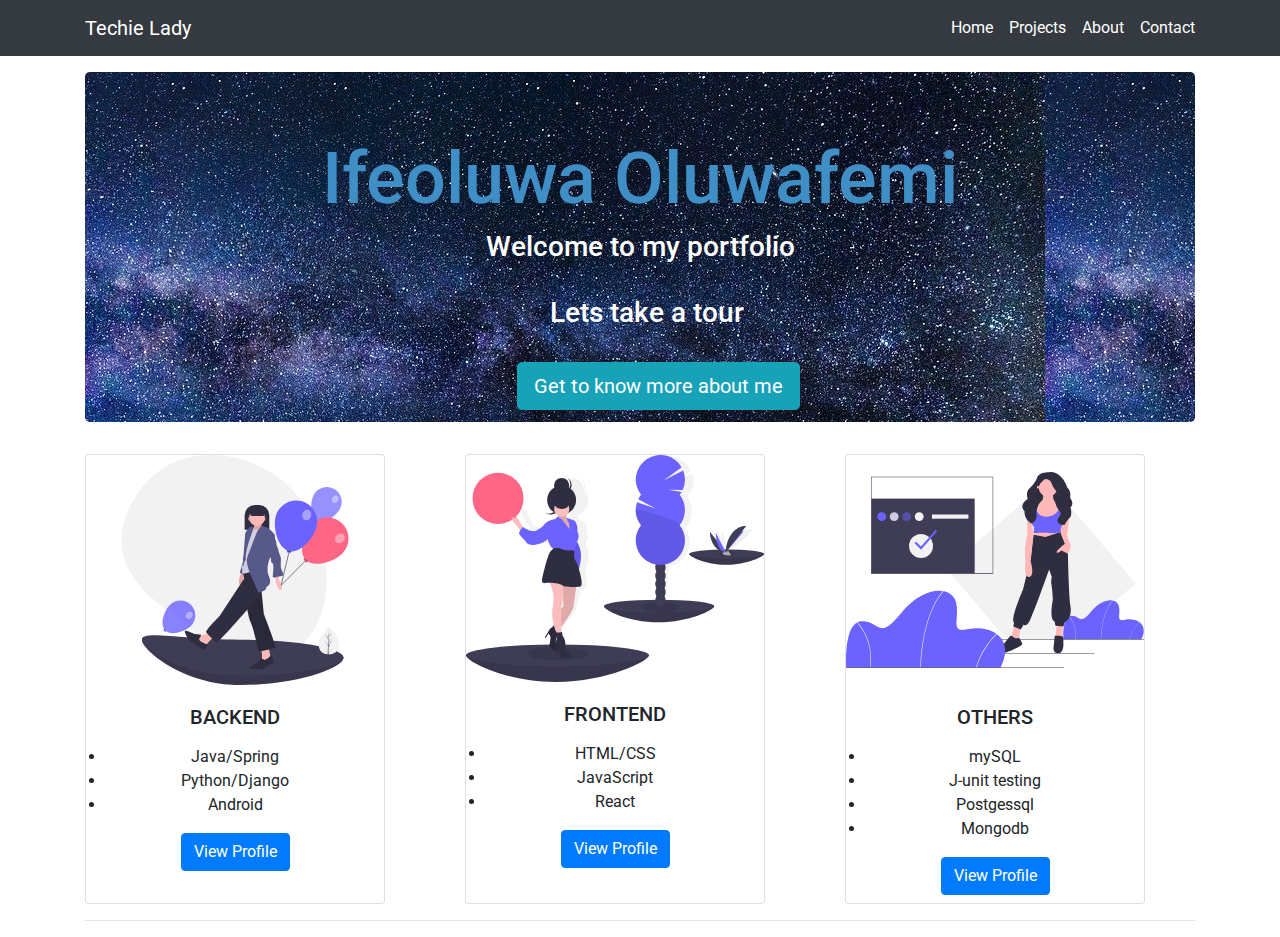
<file: index.html>
<!DOCTYPE html>
<html lang="en">
<head>
<meta charset="utf-8">
<meta name="viewport" content="width=device-width, initial-scale=1, shrink-to-fit=no">
<title>My portfolio</title>
<link rel="stylesheet" href="index.css">
<link rel="preconnect" href="https://fonts.gstatic.com">
<link href="https://fonts.googleapis.com/css2?family=Roboto:ital,wght@0,300;0,500;1,300;1,500&display=swap" rel="stylesheet">
<script src="util.js"></script>
<link rel="stylesheet" href="https://stackpath.bootstrapcdn.com/bootstrap/4.5.0/css/bootstrap.min.css">
<link rel="stylesheet" href="https://maxcdn.bootstrapcdn.com/font-awesome/4.7.0/css/font-awesome.min.css">
<script src="https://code.jquery.com/jquery-3.5.1.min.js"></script>
<!-- <script src="https://cdn.jsdelivr.net/npm/popper.js@1.16.0/dist/umd/popper.min.js"></script> -->
<script src="https://stackpath.bootstrapcdn.com/bootstrap/4.5.0/js/bootstrap.min.js"></script>
</head>
<body>
    <nav class="navbar navbar-expand-md navbar-dark bg-dark mb-3">
        <div class="container">
            <a href="index.html" class="navbar-brand mr-3">Techie Lady</a>
            <button type="button" class="navbar-toggler" data-toggle="collapse" data-target="#navbarCollapse">
                <span class="navbar-toggler-icon"></span>
            </button>
            <div class="collapse navbar-collapse" id="navbarCollapse" >
                <div class="navbar-nav">
                    <a href="index.html" class="nav-item nav-link active" >Home</a>
                    <a href="projects.html" class="nav-item nav-link active" >Projects</a>
                    <a href="about.html" class="nav-item nav-link active" >About</a>
                    <a href="contact.html" class="nav-item nav-link active" >Contact</a>
                </div>
            
            </div>
        </div>    
    </nav>
<div class="container">
    <div class="jumbotron">
        <h1 id="name">Ifeoluwa Oluwafemi</h1>
        <h3>Welcome to my portfolio </h3>&nbsp;&nbsp;&nbsp;
        <h3>&nbsp;&nbsp;Lets take a tour</h3>
        <p><a href="about.html"  class="btn btn-info btn-lg" style="margin-left: 25rem; margin-top: 1.5rem;font-family: 'Roboto', sans-serif;">Get to know more about me</a></p>
        <!-- <img src="images/img5.svg" class="animal"> -->
    </div>
    <div class="row">
        <div class="col-md-4">
        <div class="card" style="width: 300px;height: 450px;">
            <img src="images/img6.svg" class="card-img-top" alt="..." height="230px">
            <div class="card-body text-center">
                <h5 class="card-title">BACKEND</h5>
                <p class="card-text"><li>Java/Spring</li> <li>Python/Django</li>
                <li>Android</li></p>
                <a href="projects.html" class="btn btn-primary">View Profile</a>
            </div>
        </div>
    </div>
        <div class="col-md-4">
            <div class="card" style="width: 300px;height: 450px;">
                <img src="images/img7.svg" class="card-img-top" alt="...">
                <div class="card-body text-center">
                    <h5 class="card-title">FRONTEND</h5>
                    <p class="card-text"><li>HTML/CSS</li>
                    <li>JavaScript</li> <li>React</li></p>
                    <a href="projects.html" class="btn btn-primary">View Profile</a>
                </div>
            </div>
        </div>
        <div class="col-md-4">
            <div class="card" style="width: 300px; height: 450px;">
                <img src="images/img8.svg" class="card-img-top" alt="..." height="230px">
                <div class="card-body text-center">
                    <h5 class="card-title">OTHERS</h5>
                    <p class="card-text"><li>mySQL</li> <LI>J-unit testing</LI>
                    <li>Postgessql</li> <li>Mongodb</li></p>
                    <a href="projects.html" class="btn btn-primary">View Profile</a>
                </div>
            </div>
        </div>
    </div>
    <hr>
    <!-- <footer> -->
        <!-- <div class="row">
            <div class="col-md-6">
                <p>Copyright &copy; 2020 Techie Lady</p>
            </div>
            <div class="col-md-6 text-md-right">
                <a href="#" class="text-dark">Terms of Use</a> 
                <span class="text-muted mx-2">|</span> 
                <a href="#" class="text-dark">Privacy Policy</a>
            </div>
        </div>
    </footer> -->
</div>
</body>

<!-- we used .mb-3, .ml-auto, mx-2 etc to adjust spacing between the elements. (margin-utilty)
    and  classes .text-dark, .text-muted, .text-md-right are text (text-utility)
    utility classes to adjust color and alignment of text
-->
</html>
<!-- © 2020 GitHub, Inc. -->
</file>
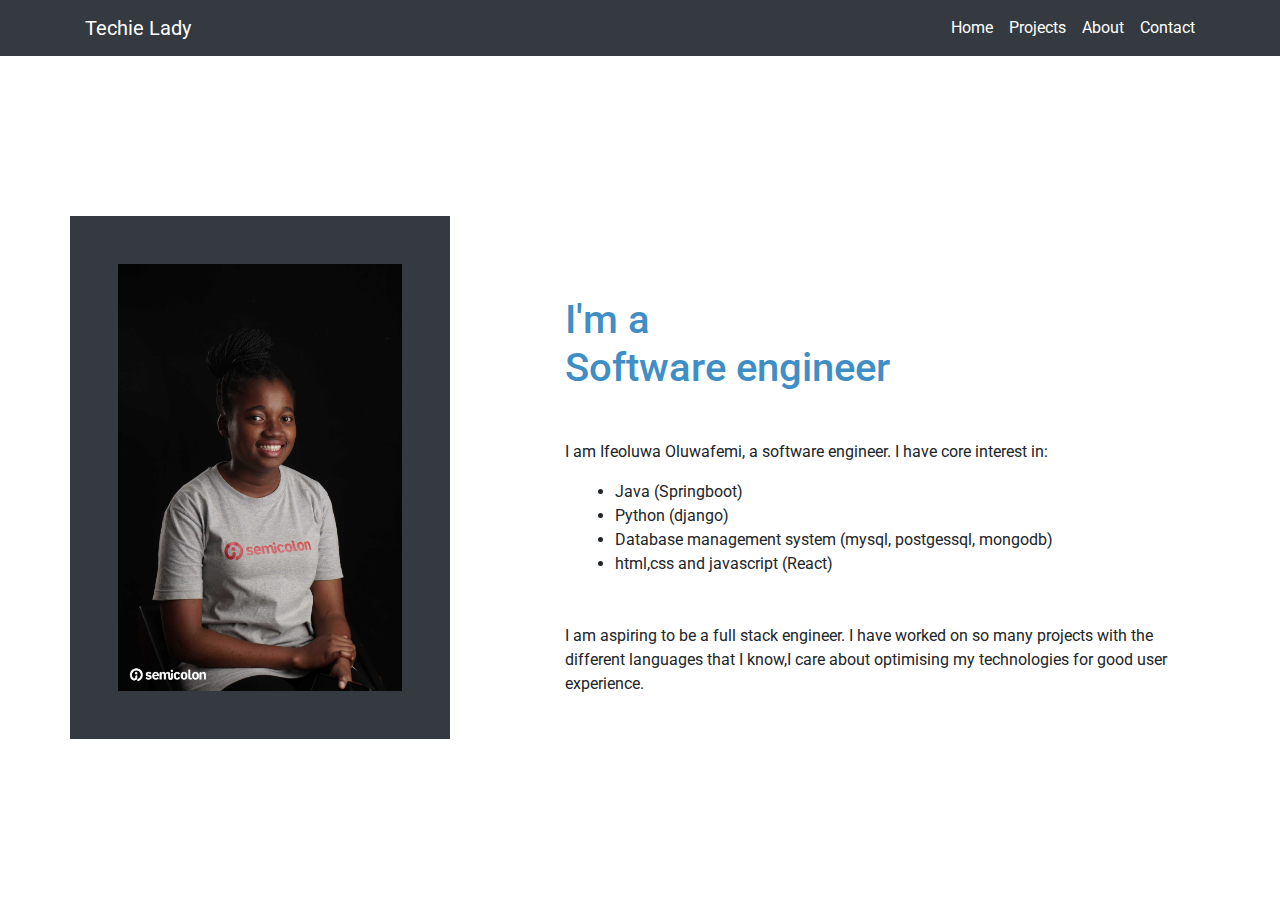
<file: about.html>
<!DOCTYPE html>
<html lang="en">
<head>
    <meta charset="UTF-8">
    <link rel="stylesheet" href="index.css">
    <link rel="stylesheet" href="https://stackpath.bootstrapcdn.com/bootstrap/4.5.0/css/bootstrap.min.css">
    <link rel="stylesheet" href="https://maxcdn.bootstrapcdn.com/font-awesome/4.7.0/css/font-awesome.min.css">
    <link rel="preconnect" href="https://fonts.gstatic.com">
    <link href="https://fonts.googleapis.com/css2?family=Roboto:ital,wght@0,300;0,500;1,300;1,500&display=swap" rel="stylesheet">
    <script src="https://code.jquery.com/jquery-3.5.1.min.js"></script>
    <!-- <script src="https://cdn.jsdelivr.net/npm/popper.js@1.16.0/dist/umd/popper.min.js"></script> -->
    <script src="https://stackpath.bootstrapcdn.com/bootstrap/4.5.0/js/bootstrap.min.js"></script>
    <meta name="viewport" content="width=device-width, initial-scale=1.0">
    <title>About me</title>
    <style>
        h1{
            margin-left: 100px;
            margin-top: 80px;
            font-family: 'Roboto', sans-serif;
        
        }
        p{
            margin-left: 100px;
            margin-block-start: 3em;
            font-family: 'Roboto', sans-serif;
        }
        li{
            margin-left: 150px; 
            font-family: 'Roboto', sans-serif;
        }
    </style>
</head>
<body>
    <nav class="navbar navbar-expand-md navbar-dark bg-dark mb-3">
        <div class="container">
            <a href="index.html" class="navbar-brand mr-3">Techie Lady</a>
            <button type="button" class="navbar-toggler" data-toggle="collapse" data-target="#navbarCollapse">
                <span class="navbar-toggler-icon"></span>
            </button>
            <div class="collapse navbar-collapse" id="navbarCollapse">
                <div class="navbar-nav">
                    <a href="index.html" class="nav-item nav-link active">Home</a>
                    <a href="projects.html" class="nav-item nav-link active">Projects</a>
                    <a href="about.html" class="nav-item nav-link active">About</a>
                    <a href="contact.html" class="nav-item nav-link active">Contact</a>
                </div>
                
            </div>
        </div>    
    </nav>

    <div class="container pt-3">
        <div class="row" style="padding-top: 8rem;">
            <div class="col-md-4 p-5 bg-dark">
                <img class="" src="images/img3.jpg" alt="about me" width="100%"  style="background-color: black;">
            </div>
            <div class="col-md-8">
                <div> 
                    <h1>I'm a <br /> Software engineer</h1> 
                    <p>I am Ifeoluwa Oluwafemi, a software engineer. I have core interest in:</p> <li>Java (Springboot)</li> <li>Python (django)</li> <li>Database management system (mysql, postgessql, mongodb)</li> <li> html,css and javascript (React)</li>
                    <p>I am aspiring to be a full stack engineer. I have worked on so many projects with the different languages that I know,I care about optimising
                        my technologies for good user experience.</p>
                 </div>
            </div>
        </div>
    </div>
    
    
    </div>
    <!-- <div class="card" style=" width: 300px;">
        <img src="Images/IMG_20191124_081100_2 (3).jpg" alt="myImage" class="card-img-top" width="70%" height="50%">
        <div class="card-body-text-center">
            <h5 class="card-title">Oluwafemi Ifeoluwa</h5>
            <p class="card-text">Ife is a Software engineer and developer based in Lagos.
                She is specialised in Java,HTML5,CSS,Python and JavaScript
            </p>
            <a href="#" class="btn btn-primary">View profile</a>
        </div>
    </div> -->
    

</body>
</html>
</file>
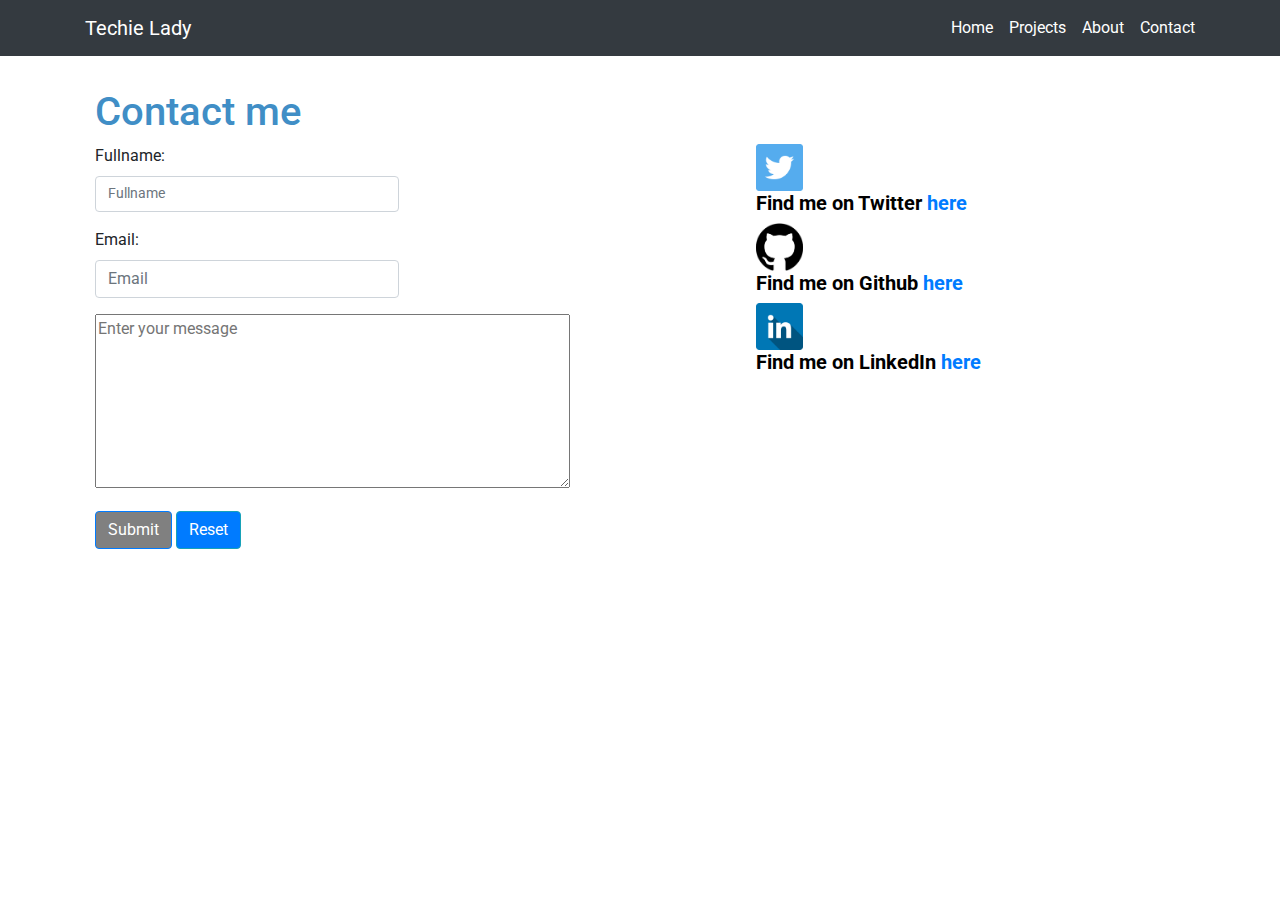
<file: contact.html>
<!DOCTYPE html>
<html lang="en">
<head>
    <meta charset="UTF-8">
    <link rel="stylesheet" href="index.css">
    <link rel="stylesheet" href="https://stackpath.bootstrapcdn.com/bootstrap/4.5.0/css/bootstrap.min.css">
    <link rel="stylesheet" href="https://maxcdn.bootstrapcdn.com/font-awesome/4.7.0/css/font-awesome.min.css">
    <link rel="preconnect" href="https://fonts.gstatic.com">
    <link href="https://fonts.googleapis.com/css2?family=Roboto:ital,wght@0,300;0,500;1,300;1,500&display=swap" rel="stylesheet">
    <script src="https://code.jquery.com/jquery-3.5.1.min.js"></script>
    <!-- <script src="https://cdn.jsdelivr.net/npm/popper.js@1.16.0/dist/umd/popper.min.js"></script> -->
    <script src="https://stackpath.bootstrapcdn.com/bootstrap/4.5.0/js/bootstrap.min.js"></script>
    <meta name="viewport" content="width=device-width, initial-scale=1.0">
    <title>Contact me</title>
    <style>
        .first{
            width: 100%;
            height: 84vh;
            padding-top: 1rem;
            padding-bottom: 4rem;
            margin-top: 0px;
            padding-right: 50px;
            padding-left: 50px;
        }
        .second{
            background-color: white;
            height: 110%;
            width: 100%;
            padding: 0px;
            margin: auto;
            padding-bottom: 25px;
        }
        .form-control{
            width: 50%;
        }
        .btn-primary{
            background-color: gray;
        }
        .col-md-5 > img{
            width: 10%;
        }
        .container-fluid{
            padding-left: 45px;
        }
        h1{
            padding-left: 45px;
        }
        .btn-info{
            margin-bottom: 20px;
            background-color: #007bff;
        }
        .btn-info:hover{
            background-color: gray;
        }
        #name{
            font-size: 0.9rem;
            text-align: left;
        }
    </style>
</head>
<body>
    <nav class="navbar navbar-expand-md navbar-dark bg-dark mb-3">
        <div class="container">
            <a href="index.html" class="navbar-brand mr-3">Techie Lady</a>
            <button type="button" class="navbar-toggler" data-toggle="collapse" data-target="#navbarCollapse">
                <span class="navbar-toggler-icon"></span>
            </button>
            <div class="collapse navbar-collapse" id="navbarCollapse">
                <div class="navbar-nav">
                    <a href="index.html" class="nav-item nav-link active">Home</a>
                    <a href="projects.html" class="nav-item nav-link active">Projects</a>
                    <a href="about.html" class="nav-item nav-link active">About</a>
                    <a href="contact.html" class="nav-item nav-link active">Contact</a>
                </div>
            
            </div>
        </div>    
    </nav>
    <div class="first">
        <div class="second">
            <h1>Contact me</h1>
            <form action="/mail_form.php" method="post" id="contact-form">
                <div class="row">
                <div class="col-md-7">
                    <div class="container-fluid">

                        <div class="form-group mr-2">
                            <label for="name">Fullname:</label>
                            <input type="text" class="form-control" id="name" placeholder="Fullname" >
                        </div>

                        <div class="form-group mr-2">
                            <label for="inputEmail">Email:   </label>
                            <input type="email" class="form-control" id="inputEmail" placeholder="Email">
                        </div>

                        <div class="form-group mr-2">
                            <textarea name="Message" id="Message" cols="50" rows="7" placeholder="Enter your message"></textarea>
                        </div>

                        <button type="submit"  class="btn btn-primary">Submit</button>
                        <button type="reset"  class="btn btn-info">Reset</button>
                    </div>
                </div>
                <div class="col-md-5">
                    <img src="images/twitter.png" class="pics">
                    <h5 style="font-weight: bold; color: black;">Find me on Twitter <a href="https://twitter.com/Techie_ladie" target="_blank">here</a></h5>
                    <img src="images/github.png" class="pics">
                    <h5 style="font-weight: bold; color: black;">Find me on Github <a href="https://github.com/Ifeoluwa5983" target="_blank">here</a></h5>
                    <img src="images/linkedin.webp" class="pics">
                    <h5 style="font-weight: bold; color: black;">Find me on LinkedIn <a href="https://www.linkedin.com/in/ifeoluwa-oluwafemi-2946ab1b2/" target="_blank">here</a></h5>
                </div>
            </form>
        </div>
        </div>
    </div>
</body>

<script>
    const constraints = {
        name: {
            presence: { allowEmpty: false }
        },
        email: {
            presence: { allowEmpty: false },
            email: true
        },
        message: {
            presence: { allowEmpty: false }
        }
    };

    const form = document.getElementById('contact-form');

    form.addEventListener('submit', function (event) {
        const formValues = {
            name: form.elements.name.value,
            email: form.elements.email.value,
            message: form.elements.message.value
        };

        const errors = validate(formValues, constraints);

        if (errors) {
            event.preventDefault();
            const errorMessage = Object
                .values(errors)
                .map(function (fieldValues) {
                    return fieldValues.join(', ')
                })
                .join("\n");

            alert(errorMessage);
        }
    }, false);
</script>
</body>
</html>
</file>
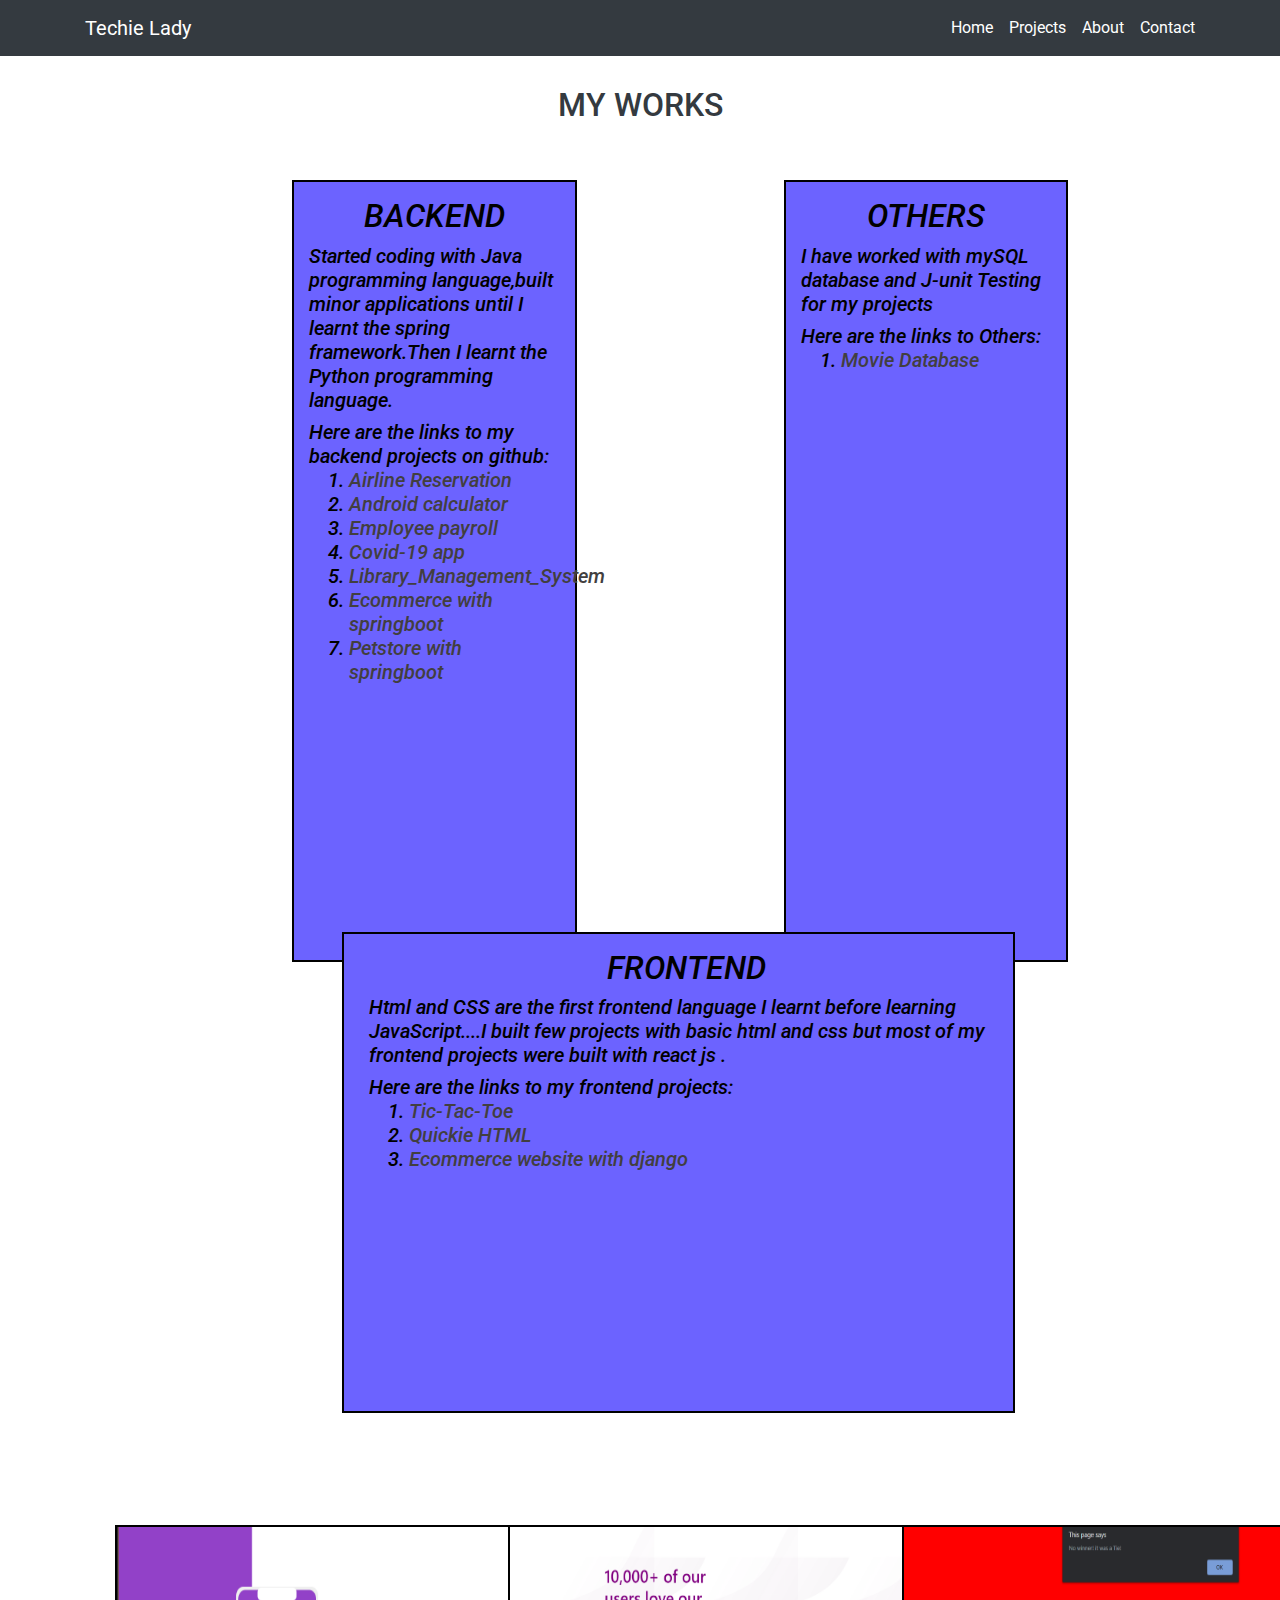
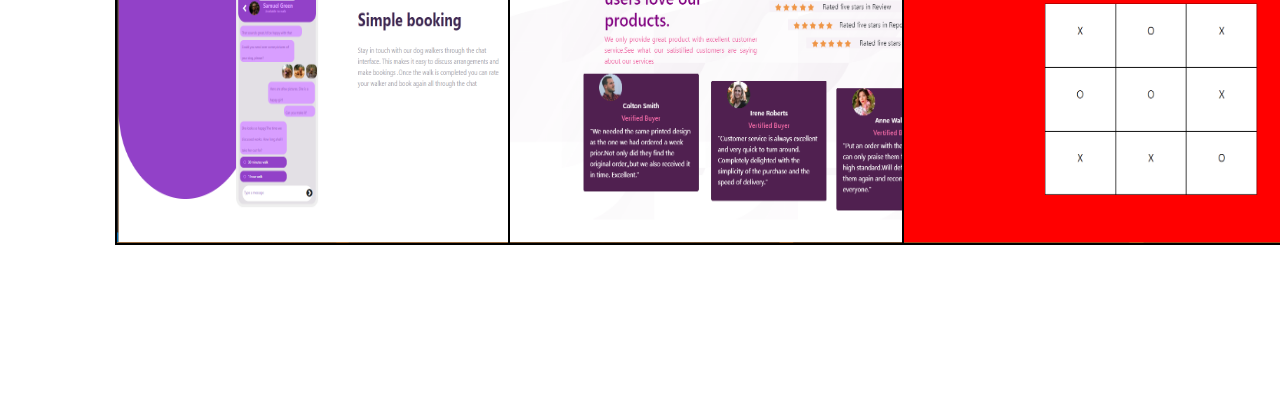
<file: projects.html>
<!DOCTYPE html>
<html lang="en">
<head>
    <meta charset="UTF-8">
    <link rel="stylesheet" href="index.css">
    <link rel="preconnect" href="https://fonts.gstatic.com">
<link href="https://fonts.googleapis.com/css2?family=Roboto:ital,wght@0,300;0,500;1,300;1,500&display=swap" rel="stylesheet">
    <link rel="stylesheet" href="https://stackpath.bootstrapcdn.com/bootstrap/4.5.0/css/bootstrap.min.css">
    <link rel="stylesheet" href="https://maxcdn.bootstrapcdn.com/font-awesome/4.7.0/css/font-awesome.min.css">
    <script src="https://code.jquery.com/jquery-3.5.1.min.js"></script>
    <!-- <script src="https://cdn.jsdelivr.net/npm/popper.js@1.16.0/dist/umd/popper.min.js"></script> -->
    <script src="https://stackpath.bootstrapcdn.com/bootstrap/4.5.0/js/bootstrap.min.js"></script>
    <meta name="viewport" content="width=device-width, initial-scale=1.0">
    <style>
        body{
            background-color: white;
            color: black;
        }
        .row{
            height: 90%;
            padding-bottom: 150px;
            padding-left: 100px;
            margin-left: auto;
            margin-right: auto;
            background-color: white;
           
        }
        h1{
            text-align: center;
            font-style:normal;
            font-size:xx-large;
            color: #343A40;
            margin-top: 30px;
        }
        .mydivision{
            padding-left: 15px;
            border: 2px solid black ; 
            text-align: left;
            background-color: #6C63FF;
            height: 150%;
            font-style: italic;
            padding-right: 15px;
            padding-top: 15px;
        }
        .mydivision2{
            padding-left: 25px;
            background-color:  #6C63FF;
            border: 2px solid black ; 
            text-align: left;
            height: 100%;
            font-style: italic;
            padding-right: 10px;
            margin-top: 5rem;
            padding-top: 15px;
            margin-bottom: 9rem;
            margin-right: 53px;
            margin-left: 50px;
        }
        .mydivision3{
            padding-left: 15px;
            background-color:  #6C63FF;
            border: 2px solid black ;
            text-align: left; 
            height: 150%;
            font-style: italic;
            padding-right: 15px;
            padding-top: 15px;
        }
        h2{
            font-style: italic;
            text-align: center;
        }
        a{
            color: rgb(66, 63, 63);
        }
        .images{
            width: 60rem;
            height: 40rem;
            margin-top: 4rem;
        }
       
    </style>
    <title>Projects</title>
</head>
<body>
    <nav class="navbar navbar-expand-md navbar-dark bg-dark mb-3">
        <div class="container">
            <a href="index.html" class="navbar-brand mr-3">Techie Lady</a>
            <button type="button" class="navbar-toggler" data-toggle="collapse" data-target="#navbarCollapse">
                <span class="navbar-toggler-icon"></span>
            </button>
            <div class="collapse navbar-collapse" id="navbarCollapse">
                <div class="navbar-nav">
                    <a href="index.html" class="nav-item nav-link active">Home</a>
                    <a href="projects.html" class="nav-item nav-link active">Projects</a>
                    <a href="about.html" class="nav-item nav-link active">About</a>
                    <a href="contact.html" class="nav-item nav-link active">Contact</a>
                </div>
                
            </div>
        </div>    
    </nav>
    <h1>MY WORKS</h1><br><br>
    <div class="row">
        <div class="col-md-5" style="padding-left: 12rem;">
            <div class="mydivision"> 
                <h2>BACKEND</h2>
                <h5>Started coding with Java programming language,built minor applications until I learnt the spring framework.Then I learnt the Python programming language.</h5>
                <h5>Here are the links to my backend projects on github: <ol> <li><a href="https://github.com/Ifeoluwa5983/AirlineReservation">Airline Reservation</a></li> 
                    <li><a href="https://github.com/Ifeoluwa5983/AndoidCalculator" >Android calculator</li></a> <li> <a href="https://github.com/Ifeoluwa5983/PayRollModification">
                    Employee payroll</a> </li> <li><a href="https://github.com/Ifeoluwa5983/Covid.py">Covid-19 app</a></li>
                 <li><a href="https://github.com/Ifeoluwa5983/Modified_Library_Management_System">Library_Management_System</a></li>
                <li><a href="https://github.com/Ifeoluwa5983/Ecommerce_springboot">Ecommerce with springboot</a></li>
                <li><a href="https://github.com/Ifeoluwa5983/classwork_petStore/tree/development">Petstore with springboot</a></li></ol></h5>
            </div>
        </div>
        <div class="col-md-5"style="padding-left: 12rem;" >
            <div class="mydivision3">
                <h2>OTHERS</h2>
                <h5>I have worked with mySQL database and J-unit Testing for my projects</h5>
                <h5>Here are the links to Others: <ol> <li><a href="https://github.com/Ifeoluwa5983/MovieDB">Movie Database</a></li></ol></h5>
            </div>
        </div>
    </div>

    <div class="row">
        <div class="col-md-10" style="padding-left: 12rem;">
            <div class="mydivision2">
                <h2>FRONTEND</h2>
                <h5>Html and CSS are the first frontend language I learnt before learning JavaScript....I built few projects with basic html and css but
                    most of my frontend projects were built with react js . </h5>
                <h5>Here are the links to my frontend projects: <ol> <li><a href="https://github.com/Ifeoluwa5983/X-or-O-game">Tic-Tac-Toe</a></li>
                <li><a href="https://github.com/Ifeoluwa5983/FirstHtmlWithoutCss">Quickie HTML</a></li>  <li><a href="https://github.com/Ifeoluwa5983/Ecommerce-with-django">Ecommerce website with django</a></li> </ol></h5>
            </div>
        </div>
        </div>
        <h3>Some images of my frontend works....</h3>
        <div class="row">
            <div class="col-md-4">
                <img src="images/Capture3.PNG" style="height: 20rem; width: 30rem; border: 2px solid black ;">
            </div>
            <div class="col-md-4">
                <img src="images/first.png" style="height: 20rem; width: 30rem; border: 2px solid black ;">
            </div>
            <div class="col-md-4">
                <img src="images/tictactoe.png" style="height: 20rem; width: 30rem; border: 2px solid black ;">
            </div>
        </div>
</body>
</html>
</file>
<file: index.css>
.jumbotron{
    background-image:url(images/img.jpg);
   position: relative;
   margin-bottom: 2rem;
   height: 350px;
}

.overlayer{
    position: absolute;
    width: 100%;
    height: 100%;
    background-color: black;
    opacity: .6;
    left: 0;
    top: 0;
    z-index: 2;
}
.overlayer-text{
    position: absolute;
    width: 100%;
    height: 100%;
    left: 0;
    top: 0;
    z-index: 3;
    
    /* z-index: 1; */
}
.lead{
    color: beige;
}
h1{
    color: #408ec6;
}
.link{
    color: #408ec6;
}
.btn btn-danger btn-lg{
    background-color: red;
}
h3{
    color: white;
    position: relative;
    /* left: 24rem; */
    text-align: center;
}
#name{
    text-align: center;
    font-size: 4.5rem;
}
.head{
    color:#00008B ;
}
.text{
    font-size: large;
    margin-top: 80px;
    margin-left: 400px;
    font-family: 'Roboto', sans-serif;
    margin-block-start: 3em;;
}
.jumbotron-img > img{
    background-color: navy;
    width: 50%;
    height: 200px;
    float: right;
    border-radius: 30%;
}
.navbar-dark .navbar-nav .nav-link {
    color: blue;
}
.bg-dark{
    background-color: black;
}
.btn-primary{
    margin-left:0px ;
    padding-left: 15px;
    margin-bottom: 20px;
}
.animal {
    background-color: navy;
    border-radius: 60px;
    display: flex;
    margin-left: 700px;
    margin-right: auto;
    margin-top: -196px;
    width: 30%;
  }
 .active{
    position: relative; 
    left: 46rem;
 }
</file>
